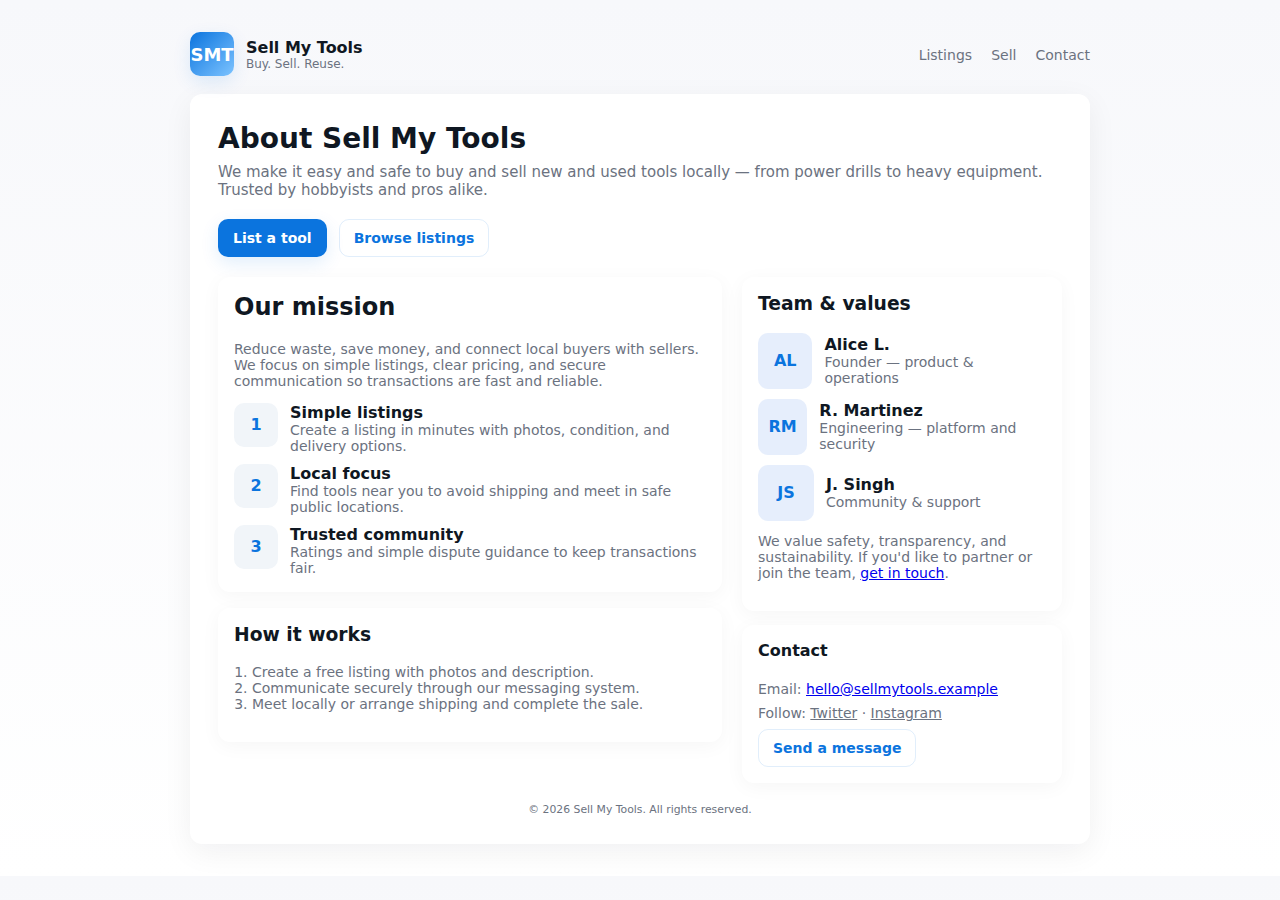
<file: pages/about.html>
<!doctype html>
<html lang="en">
<head>
    <meta charset="utf-8" />
    <meta name="viewport" content="width=device-width,initial-scale=1" />
    <title>About — Sell My Tools</title>
    <meta name="description" content="Sell My Tools — a simple, trusted marketplace to buy and sell new and used tools locally."/>
    <style>
        :root{
            --bg:#f7f8fb;
            --card:#fff;
            --accent:#0b74de;
            --muted:#6b7280;
            --radius:12px;
            --max:900px;
            --gap:20px;
            font-family:Inter, system-ui, -apple-system, "Segoe UI", Roboto, "Helvetica Neue", Arial;
            color:#0f1722;
        }
        *{box-sizing:border-box}
        body{margin:0;background:linear-gradient(180deg,#f7f8fb 0%, #ffffff 100%);padding:32px;display:flex;justify-content:center}
        .wrap{width:100%;max-width:var(--max)}
        header{display:flex;align-items:center;justify-content:space-between;margin-bottom:18px}
        .brand{display:flex;gap:12px;align-items:center;text-decoration:none;color:inherit}
        .logo{
            width:44px;height:44px;border-radius:10px;background:linear-gradient(135deg,var(--accent),#7cc3ff);
            display:grid;place-items:center;color:white;font-weight:700;font-size:18px;box-shadow:0 6px 18px rgba(11,116,222,0.12)
        }
        nav a{color:var(--muted);text-decoration:none;margin-left:14px;font-size:14px}
        main{background:var(--card);border-radius:var(--radius);padding:28px;box-shadow:0 8px 30px rgba(15,23,34,0.06)}
        .hero{display:flex;flex-direction:column;gap:8px;margin-bottom:20px}
        .hero h1{margin:0;font-size:28px}
        .hero p{margin:0;color:var(--muted);font-size:15px}
        .cta-row{margin-top:12px;display:flex;gap:12px}
        .btn{
            display:inline-flex;align-items:center;gap:8px;padding:10px 14px;border-radius:10px;text-decoration:none;font-weight:600;font-size:14px;
            border:1px solid transparent;cursor:pointer;
        }
        .btn-primary{background:var(--accent);color:white;box-shadow:0 6px 18px rgba(11,116,222,0.12)}
        .btn-ghost{background:transparent;color:var(--accent);border-color:rgba(11,116,222,0.12)}
        .grid{display:grid;grid-template-columns:1fr 320px;gap:var(--gap);align-items:start}
        @media (max-width:880px){.grid{grid-template-columns:1fr} .hero h1{font-size:22px}}
        .card{background:var(--card);border-radius:12px;padding:16px;box-shadow:0 4px 20px rgba(15,23,34,0.04)}
        .muted{color:var(--muted);font-size:14px}
        .list{display:grid;gap:10px;margin-top:12px}
        .list-item{display:flex;gap:12px;align-items:flex-start}
        .icon{
            min-width:44px;height:44px;border-radius:10px;background:#f1f5f9;display:grid;place-items:center;color:var(--accent);font-weight:700
        }
        .team-grid{display:flex;flex-direction:column;gap:10px}
        .person{display:flex;gap:12px;align-items:center}
        .avatar{width:56px;height:56px;border-radius:10px;background:#e6eefc;display:grid;place-items:center;font-weight:700;color:var(--accent)}
        footer{margin-top:18px;text-align:center;color:var(--muted);font-size:13px}
        a.sr-only{position:absolute;left:-9999px;top:auto;width:1px;height:1px;overflow:hidden}
    </style>
</head>
<body>
    <div class="wrap" role="main">
        <header>
            <a href="/index.html" class="brand" aria-label="Sell My Tools home">
                <div class="logo">SMT</div>
                <div>
                    <strong>Sell My Tools</strong><div style="font-size:12px;color:var(--muted)">Buy. Sell. Reuse.</div>
                </div>
            </a>
            <nav aria-label="Main navigation">
                <a href="/listings.html">Listings</a>
                <a href="/sell.html">Sell</a>
                <a href="/contact.html">Contact</a>
            </nav>
        </header>

        <main>
            <section class="hero" aria-labelledby="about-heading">
                <h1 id="about-heading">About Sell My Tools</h1>
                <p>We make it easy and safe to buy and sell new and used tools locally — from power drills to heavy equipment. Trusted by hobbyists and pros alike.</p>
                <div class="cta-row">
                    <a class="btn btn-primary" href="/sell.html">List a tool</a>
                    <a class="btn btn-ghost" href="/listings.html">Browse listings</a>
                </div>
            </section>

            <div class="grid" role="region" aria-label="About content">
                <section>
                    <article class="card" aria-labelledby="mission">
                        <h2 id="mission" style="margin-top:0">Our mission</h2>
                        <p class="muted">Reduce waste, save money, and connect local buyers with sellers. We focus on simple listings, clear pricing, and secure communication so transactions are fast and reliable.</p>

                        <div class="list" aria-hidden="false">
                            <div class="list-item">
                                <div class="icon">1</div>
                                <div>
                                    <strong>Simple listings</strong>
                                    <div class="muted">Create a listing in minutes with photos, condition, and delivery options.</div>
                                </div>
                            </div>

                            <div class="list-item">
                                <div class="icon">2</div>
                                <div>
                                    <strong>Local focus</strong>
                                    <div class="muted">Find tools near you to avoid shipping and meet in safe public locations.</div>
                                </div>
                            </div>

                            <div class="list-item">
                                <div class="icon">3</div>
                                <div>
                                    <strong>Trusted community</strong>
                                    <div class="muted">Ratings and simple dispute guidance to keep transactions fair.</div>
                                </div>
                            </div>
                        </div>
                    </article>

                    <article class="card" style="margin-top:16px" aria-labelledby="how">
                        <h3 id="how" style="margin-top:0">How it works</h3>
                        <ol class="muted" style="padding-left:18px">
                            <li>Create a free listing with photos and description.</li>
                            <li>Communicate securely through our messaging system.</li>
                            <li>Meet locally or arrange shipping and complete the sale.</li>
                        </ol>
                    </article>
                </section>

                <aside>
                    <div class="card" aria-labelledby="team">
                        <h3 id="team" style="margin-top:0">Team & values</h3>
                        <div class="team-grid">
                            <div class="person">
                                <div class="avatar" aria-hidden="true">AL</div>
                                <div>
                                    <strong>Alice L.</strong>
                                    <div class="muted">Founder — product & operations</div>
                                </div>
                            </div>

                            <div class="person">
                                <div class="avatar" aria-hidden="true">RM</div>
                                <div>
                                    <strong>R. Martinez</strong>
                                    <div class="muted">Engineering — platform and security</div>
                                </div>
                            </div>

                            <div class="person">
                                <div class="avatar" aria-hidden="true">JS</div>
                                <div>
                                    <strong>J. Singh</strong>
                                    <div class="muted">Community & support</div>
                                </div>
                            </div>
                        </div>

                        <p style="margin-top:12px" class="muted">We value safety, transparency, and sustainability. If you'd like to partner or join the team, <a href="/contact.html">get in touch</a>.</p>
                    </div>

                    <div class="card" style="margin-top:14px">
                        <h4 style="margin-top:0">Contact</h4>
                        <p class="muted" style="margin:0 0 8px 0">Email: <a href="mailto:hello@sellmytools.example">hello@sellmytools.example</a></p>
                        <p class="muted" style="margin:0 0 8px 0">Follow: <a href="#" class="muted">Twitter</a> · <a href="#" class="muted">Instagram</a></p>
                        <a class="btn btn-ghost" href="/contact.html">Send a message</a>
                    </div>
                </aside>
            </div>

            <footer>
                <small>&copy; <span id="year"></span> Sell My Tools. All rights reserved.</small>
            </footer>
        </main>
    </div>

    <script>
        // small enhancements
        document.getElementById('year').textContent = new Date().getFullYear();
    </script>
</body>
</html>
</file>
